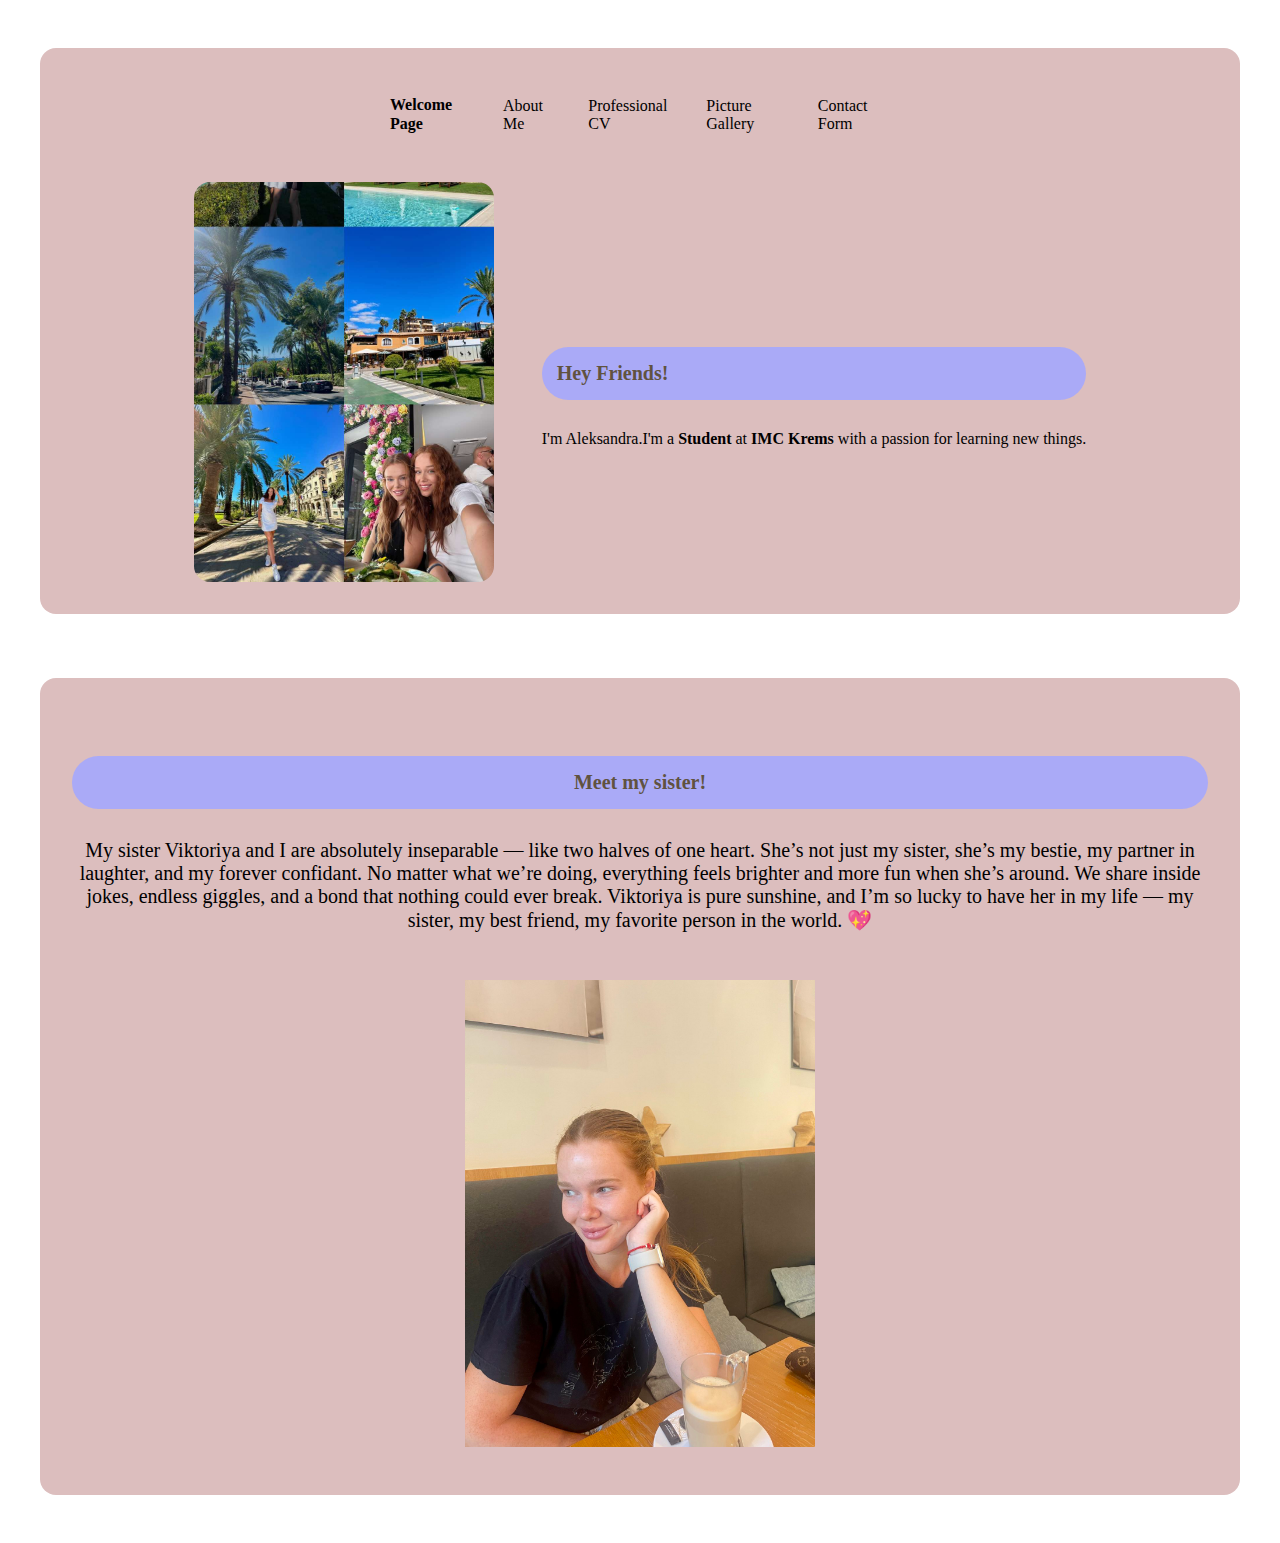
<file: index.html>
<!DOCTYPE html>
<html lang="en">

<head>
    <meta charset="UTF-8">
    <meta name="viewport" content="width=device-width, initial-scale=1.0">
   <link rel="stylesheet" href="style.css">
   
    <title>My Personal WebPage</title>
</head>
<body>
<header>
    <nav>
        <ul>
            <li><a href="index.html">Welcome Page</a></li>
             <li><a href="aboutme.html">About Me</a></li>
              <li><a href="cv.html"> Professional CV</a></li>
               <li><a href="gallery.html">Picture Gallery</a></li>
                <li><a href="contact.html">Contact Form</a></li>
        </ul>
    </nav>
    <div class="flex-container">
        <img height="400px" width="300px" src="Images/8pics.jpg">
        <div class="text-conatiner">
            <h1>Hey Friends!</h1>
            <p>I'm Aleksandra.I'm a <strong>Student</strong> at <strong>IMC Krems</strong> with a passion for learning new things.</p>
        
    </div>
</header>
<section>
    <div class="flex-container">
        <div class="text-conatiner">
            <h2>Meet my sister!</h2>
            <p>My sister Viktoriya and I are absolutely inseparable — like two halves of one heart. She’s not just my sister, she’s my bestie, my partner in laughter, and my forever confidant. No matter what we’re doing, everything feels brighter and more fun when she’s around. We share inside jokes, endless giggles, and a bond that nothing could ever break. Viktoriya is pure sunshine, and I’m so lucky to have her in my life — my sister, my best friend, my favorite person in the world. 💖</p>
        
        </div>
        <img width="350px" src="Images/viko.jpg">
    </div>

</section>
</body>
</html>
</file>
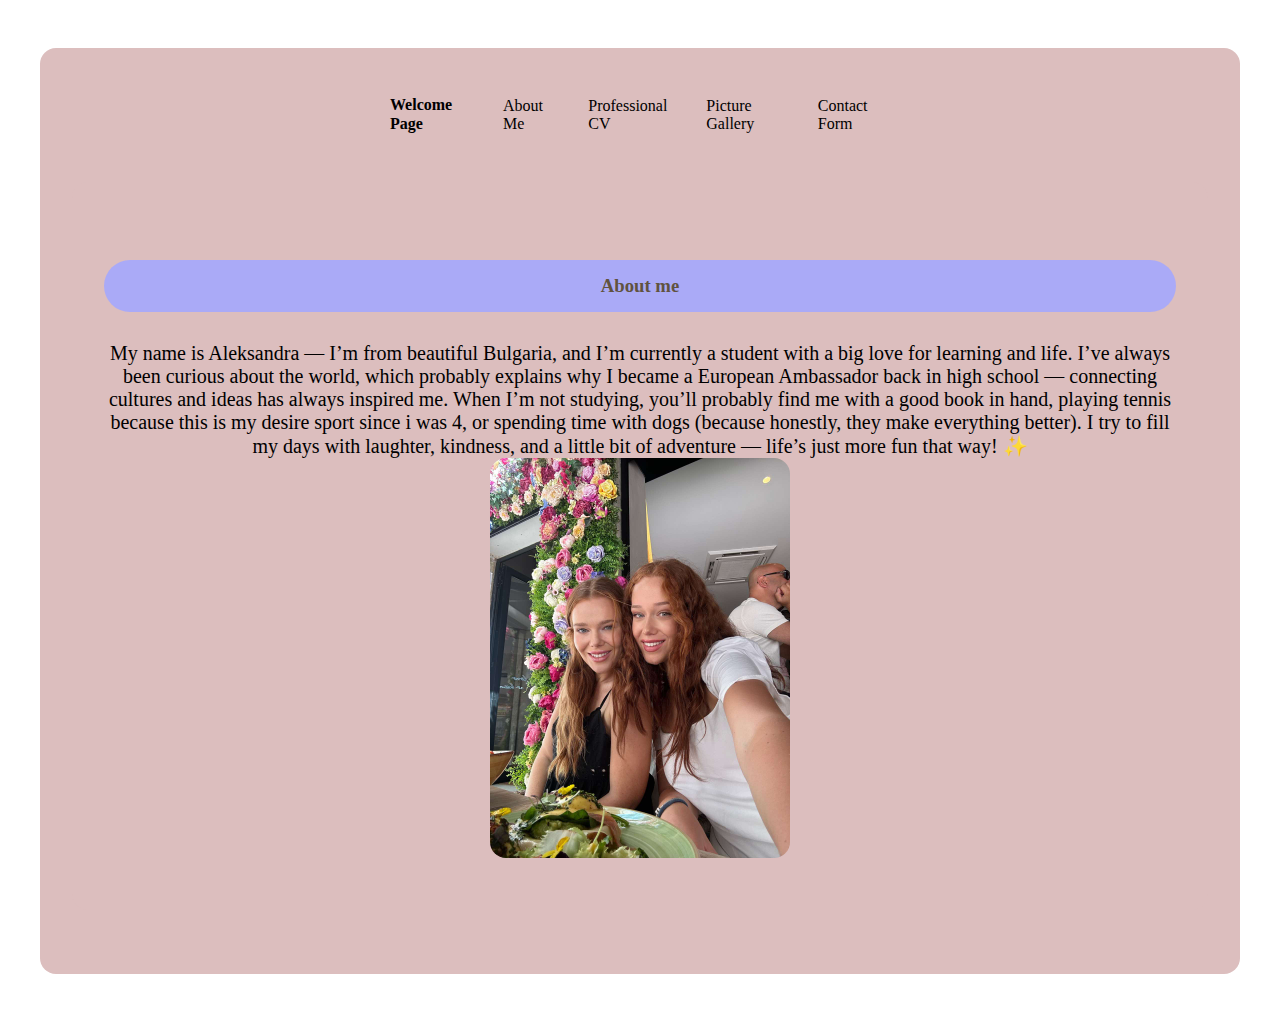
<file: aboutme.html>
<!DOCTYPE html>
<html lang="en">

<head>
    <meta charset="UTF-8">
    <meta name="viewport" content="width=device-width, initial-scale=1.0">
   <link rel="stylesheet" href="style.css">
    <title>My Personal WebPage</title>
</head>
<body>
<header>
    <nav>
        <ul>
            <li><a href="index.html">Welcome Page</a></li>
             <li><a href="aboutme.html">About Me</a></li>
              <li><a href="cv.html"> Professional CV</a></li>
               <li><a href="gallery.html">Picture Gallery</a></li>
                <li><a href="contact.html">Contact Form</a></li>
        </ul>
    </nav>
<section id="aboutme">
    <div class="flex-container">
        
        <div class="text-conatiner">
            <h3 class="h3aboutme">About me</h3>
            <p>My name is Aleksandra — I’m from beautiful Bulgaria, and I’m currently a student with a big love for learning and life. I’ve always been curious about the world, which probably explains why I became a European Ambassador back in high school — connecting cultures and ideas has always inspired me. When I’m not studying, you’ll probably find me with a good book in hand, playing tennis because this is my desire sport since i was 4, or spending time with dogs (because honestly, they make everything better). I try to fill my days with laughter, kindness, and a little bit of adventure — life’s just more fun that way! ✨</p>
            <img height="400px" width="300px" src="Images/brunch viko.jpg">
    </div>
</section>
</file>
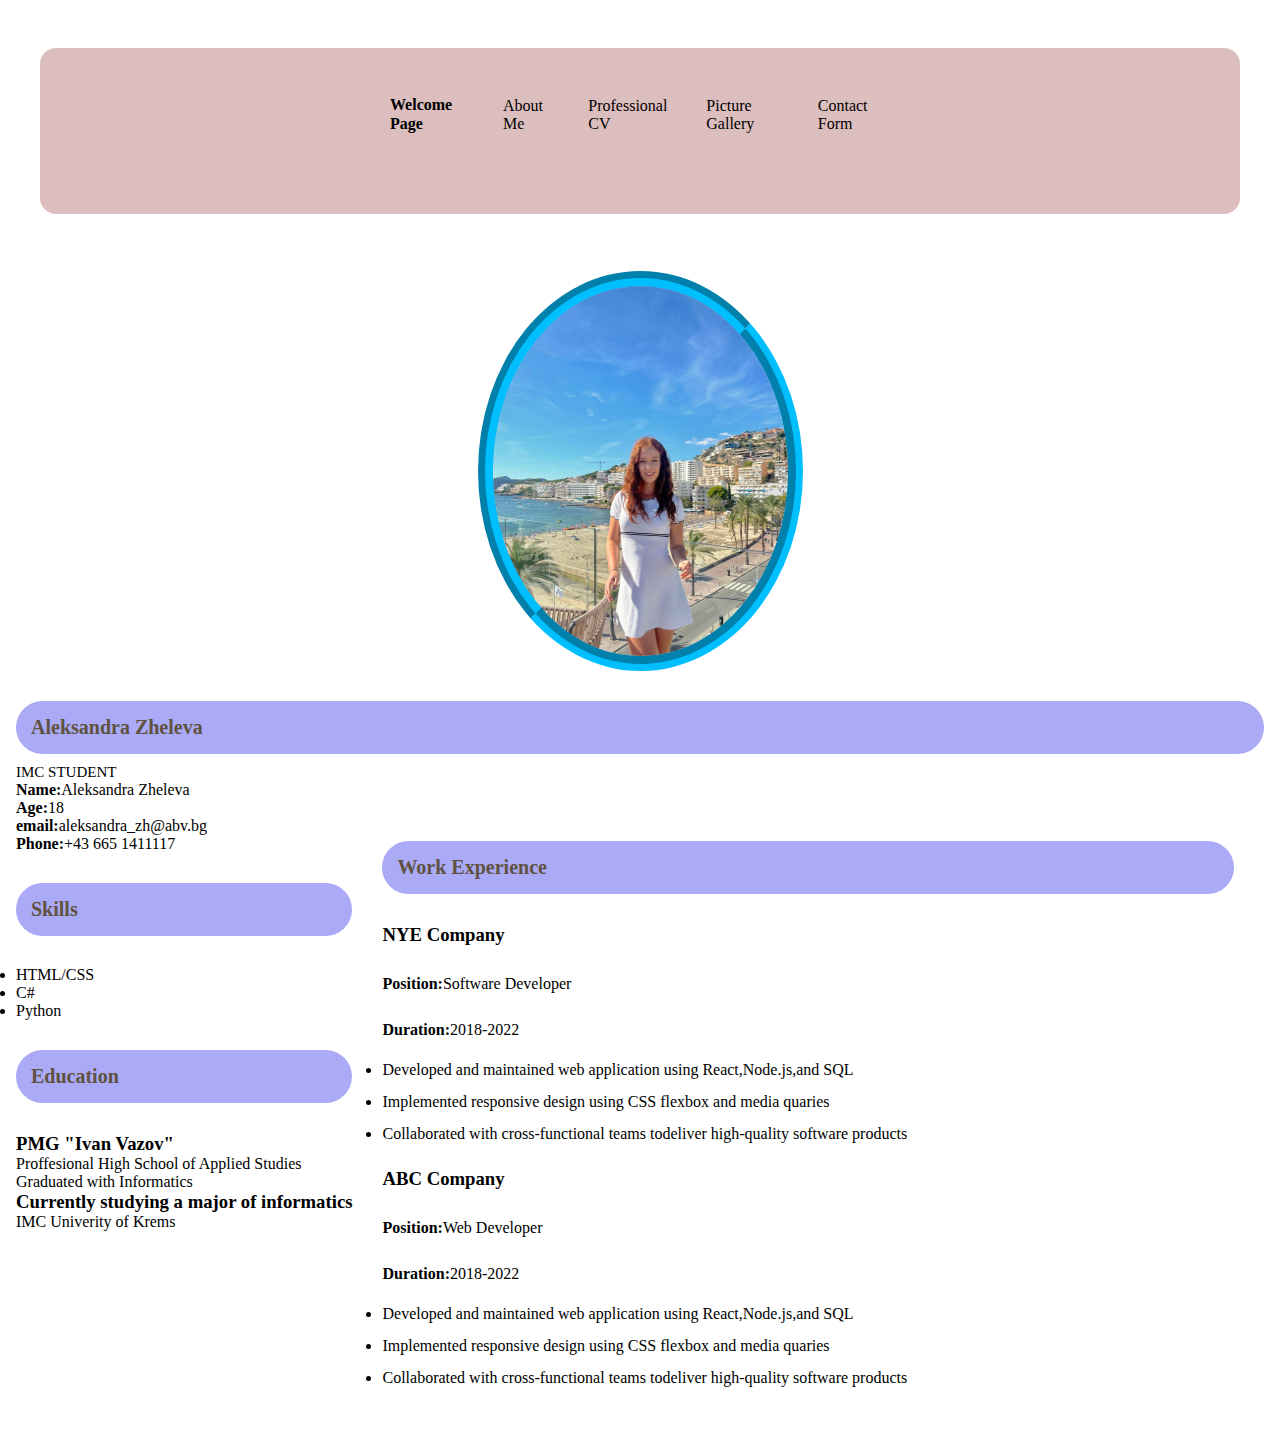
<file: cv.html>
<!DOCTYPE html>
<html lang="en">

<head>
    <meta charset="UTF-8">
    <meta name="viewport" content="width=device-width, initial-scale=1.0">
    <link rel="stylesheet" href="style.css">
    <title>My Personal WebPage</title>

</head>

<body class="body.cv">
    <header>
        <nav>
            <ul>
                <li><a href="index.html">Welcome Page</a></li>
                <li><a href="aboutme.html">About Me</a></li>
                <li><a href="cv.html"> Professional CV</a></li>
                <li><a href="gallery.html">Picture Gallery</a></li>
                <li><a href="contact.html">Contact Form</a></li>
            </ul>
        </nav>
    </header>
    <div class="container.cv">
        <div class="header">
            <div class="img-area">
                <img height="400px" width="300px" src="Images/me.jpg" alt="">
            </div>
            <h1>Aleksandra Zheleva</h1>
            <h3>IMC Student</h3>
        </div>

        <div class="main">
            <div slass="left">
                <p><strong>Name:</strong>Aleksandra Zheleva</p>
                <p><strong>Age:</strong>18</p>
                <p><strong>email:</strong>aleksandra_zh@abv.bg</p>
                <p><strong>Phone:</strong>+43 665 1411117</p>
                <h2>Skills</h2>
                <ul>
                    <li>HTML/CSS</li>
                    <li>C#</li>
                    <li>Python</li>
                </ul>
                <h2>Education</h2>
                <h3>PMG "Ivan Vazov"</h3>
                <p>Proffesional High School of Applied Studies</p>
                <p>Graduated with Informatics</p>
                <h3>Currently studying a major of informatics</h3>
                <p>IMC Univerity of Krems</p>
            </div>
            <div class="right">
               <h2>Work Experience</h2>
               <h3>NYE Company</h3>
               <p><strong>Position:</strong>Software Developer</p>
               <p><strong>Duration:</strong>2018-2022</p>
               <ul>
                <li>Developed and maintained web application using React,Node.js,and 
                    SQL</li>
                    <li>Implemented responsive design using CSS flexbox and media quaries</li>
                    <li>Collaborated with cross-functional teams todeliver high-quality software products</li>
               </ul><br>
               <h3>ABC Company</h3>
               <p><strong>Position:</strong>Web Developer</p>
               <p><strong>Duration:</strong>2018-2022</p>
               <ul>
                <li>Developed and maintained web application using React,Node.js,and 
                    SQL</li>
                    <li>Implemented responsive design using CSS flexbox and media quaries</li>
                    <li>Collaborated with cross-functional teams todeliver high-quality software products</li>
            </div>
        </div>
    </div>
</body>
</file>
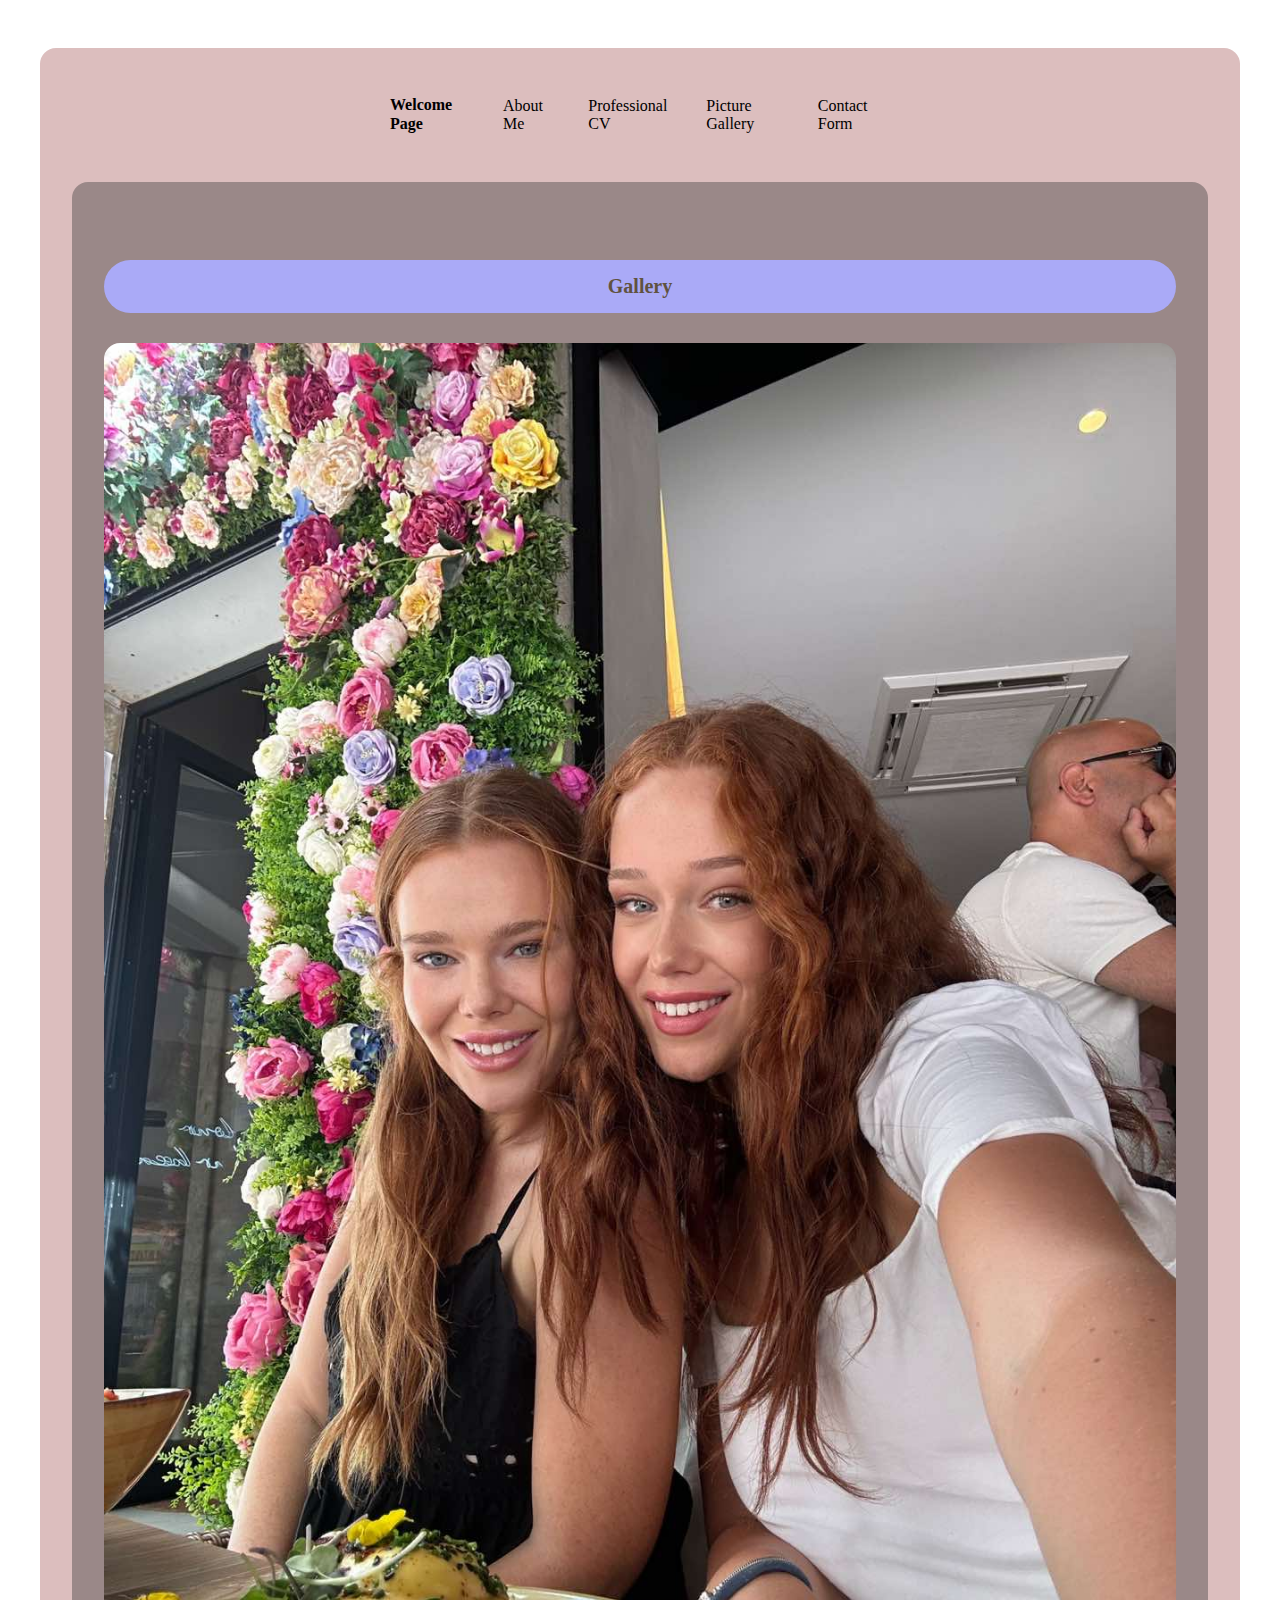
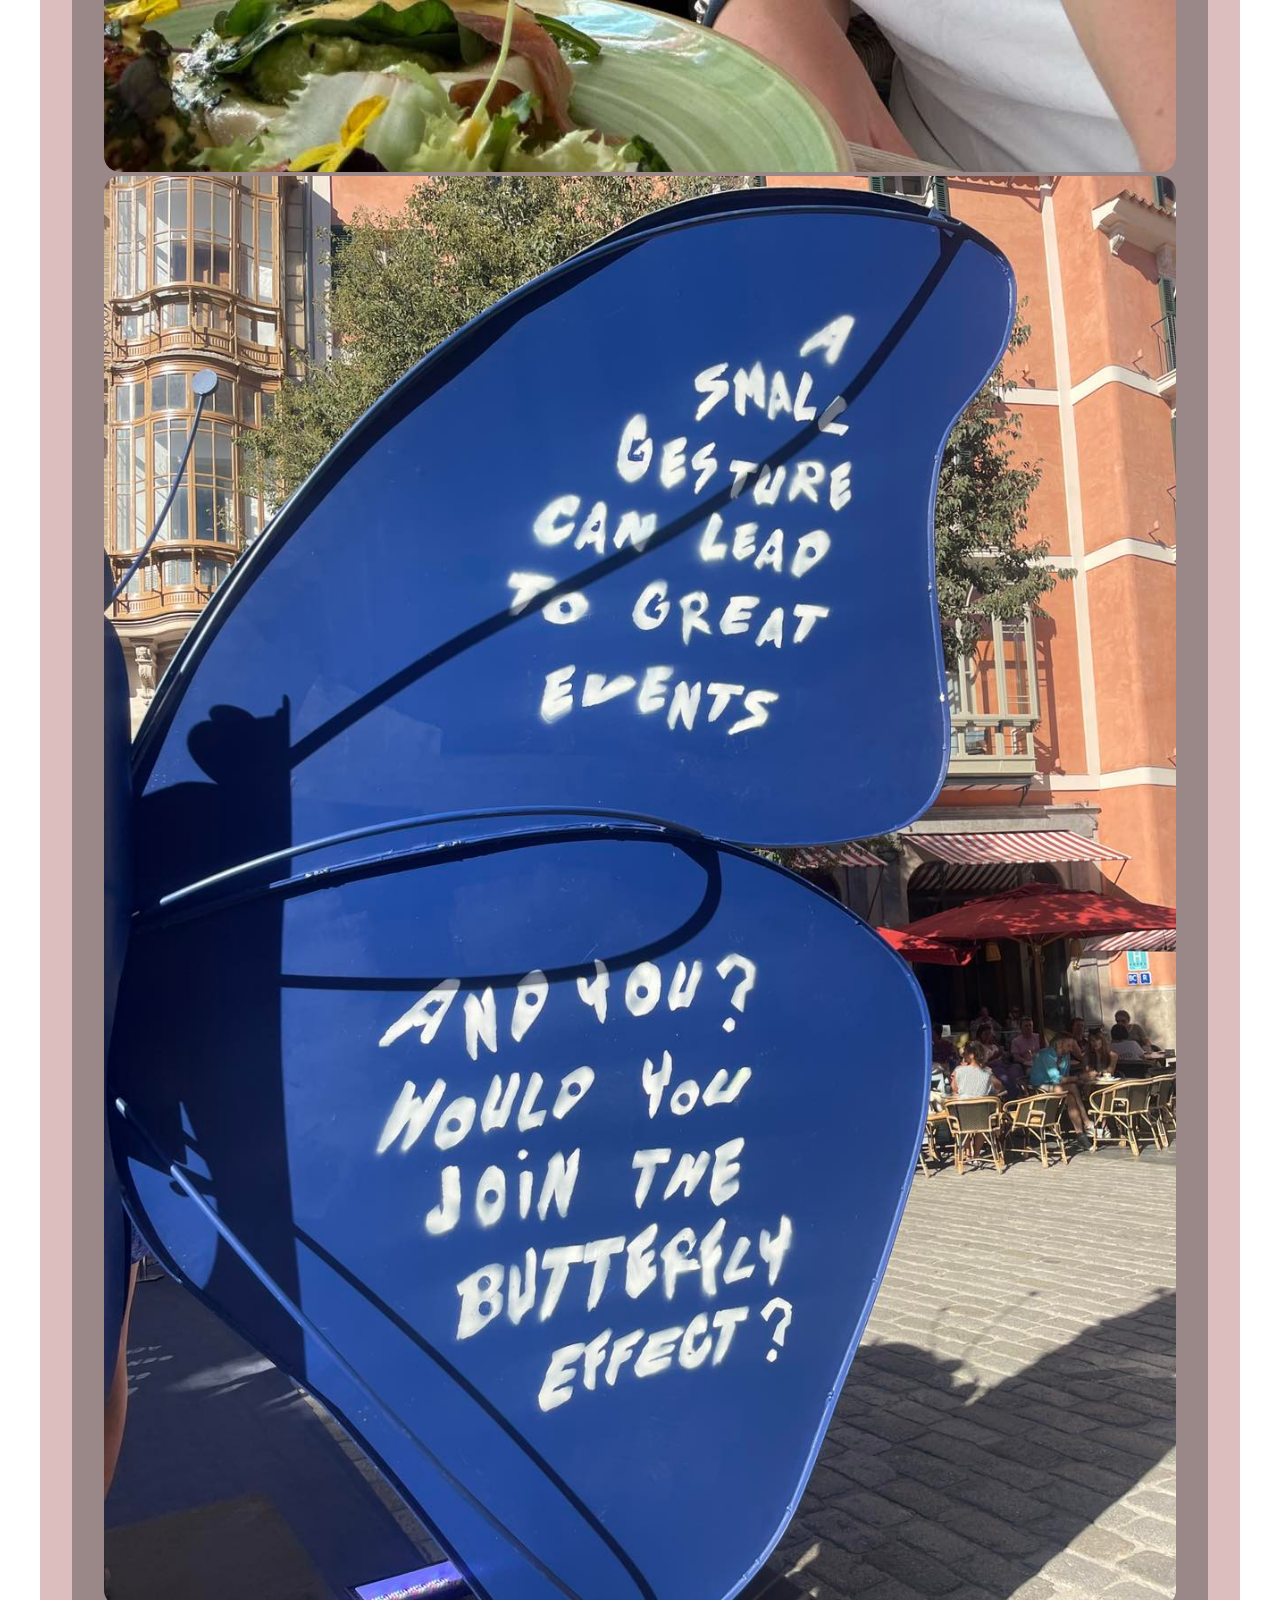
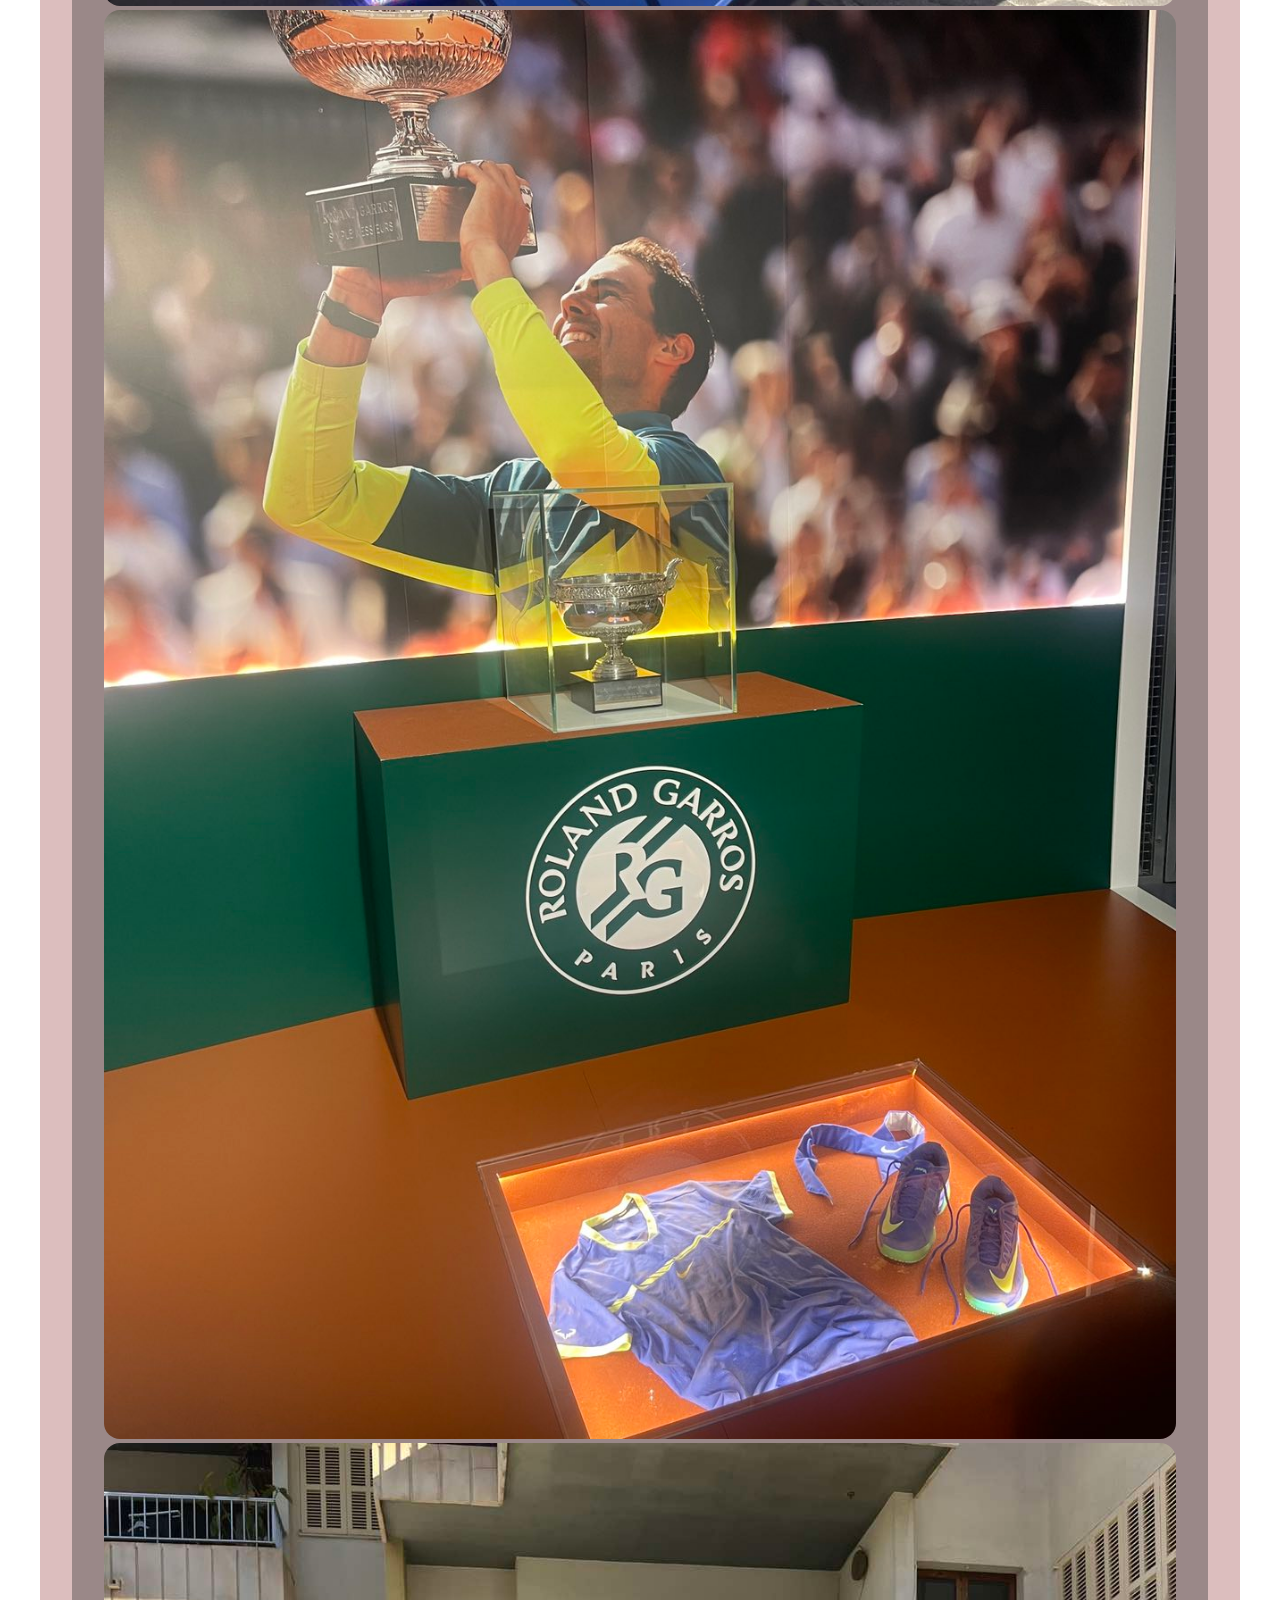
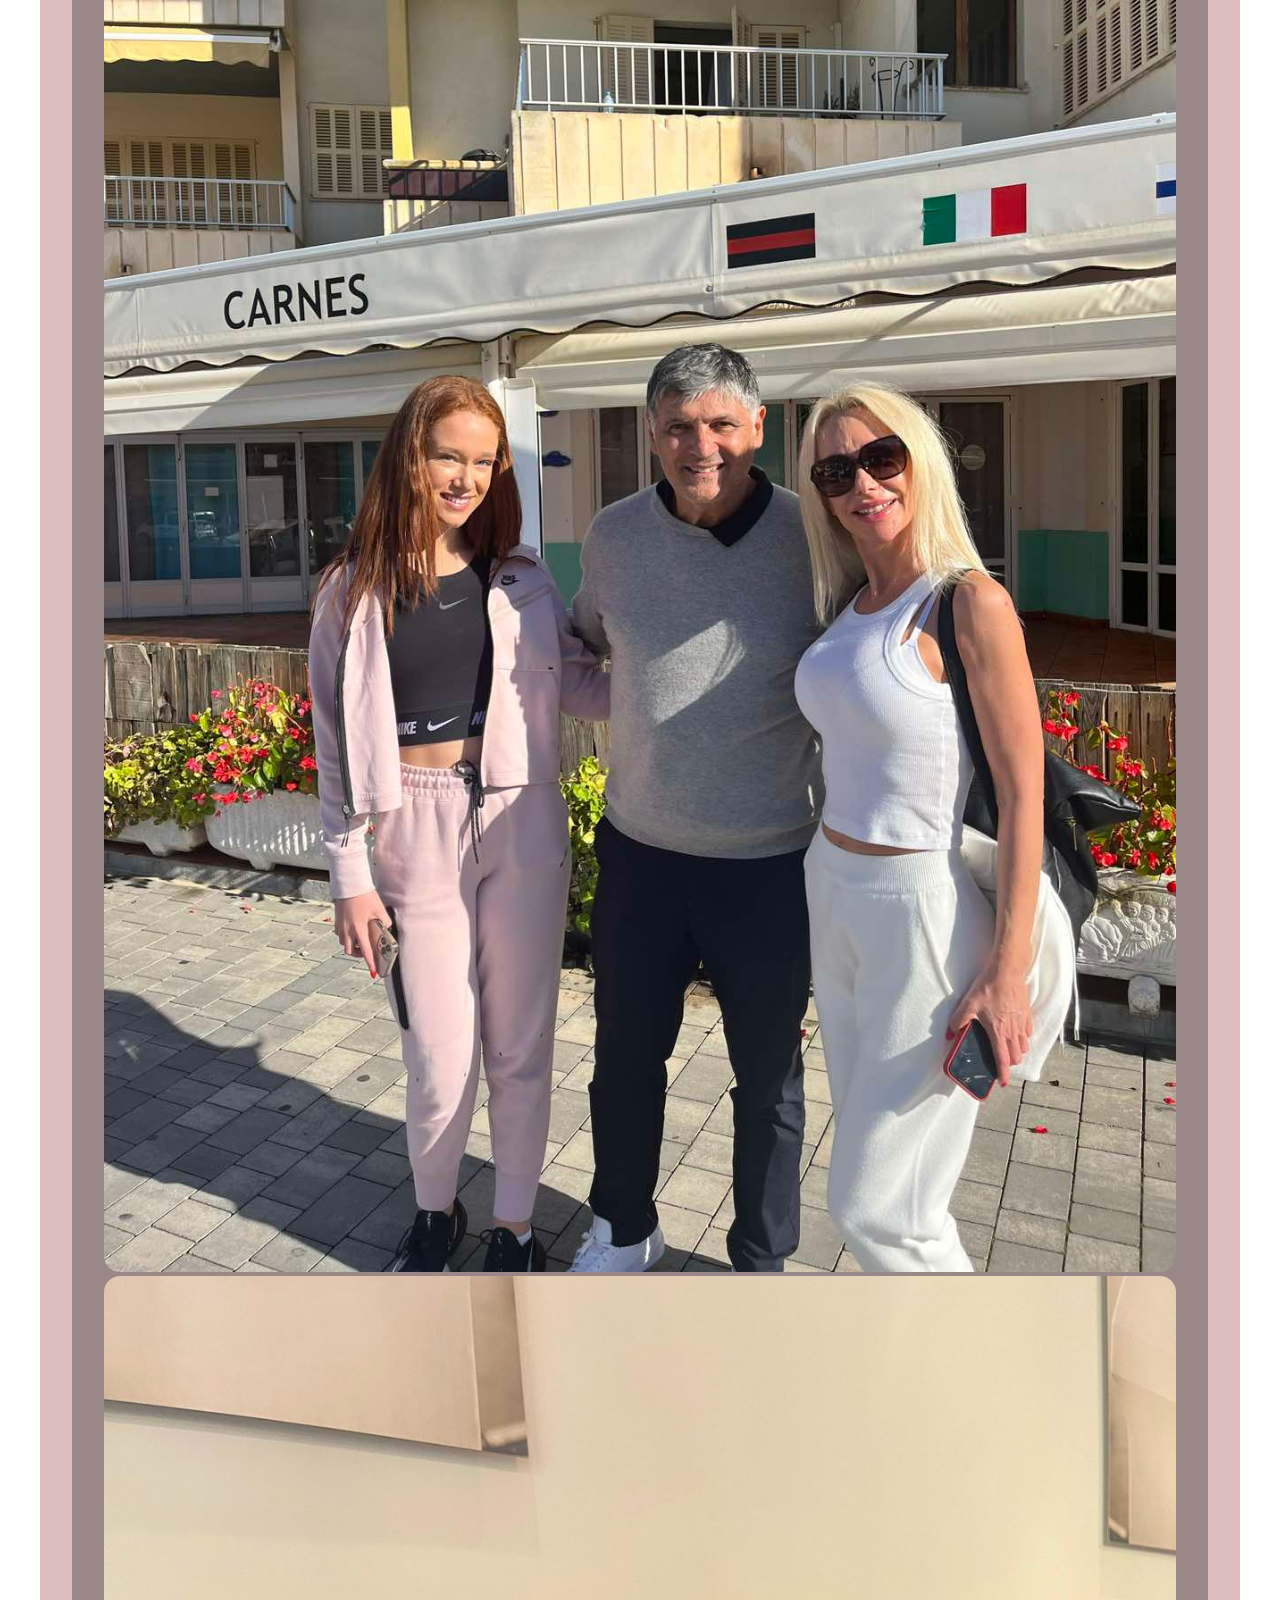
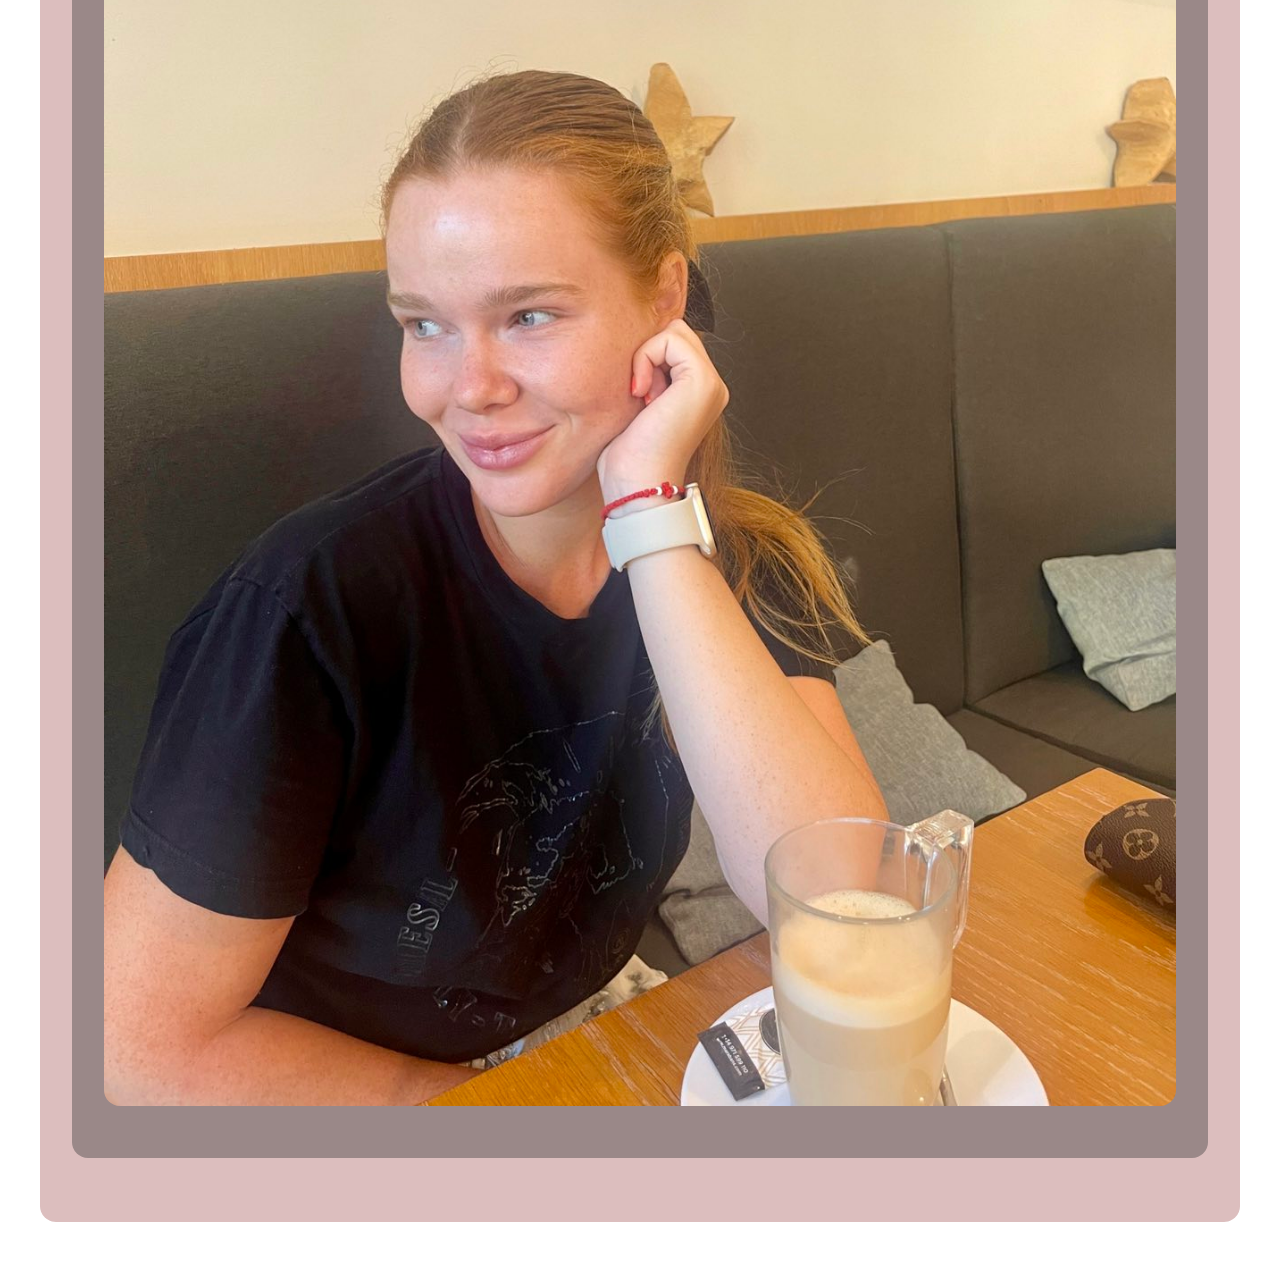
<file: gallery.html>
<!DOCTYPE html>
<html lang="en">

<head>
    <meta charset="UTF-8">
    <meta name="viewport" content="width=device-width, initial-scale=1.0">
   <link rel="stylesheet" href="style.css">
    <title>My Personal WebPage</title>
</head>
<body>
<header>
    <nav>
        <ul>
            <li><a href="index.html">Welcome Page</a></li>
             <li><a href="aboutme.html">About Me</a></li>
              <li><a href="cv.html"> Professional CV</a></li>
               <li><a href="gallery.html">Picture Gallery</a></li>
                <li><a href="contact.html">Contact Form</a></li>
        </ul>
    </nav>
    <section id="gallery">
     <h2>Gallery</h2>
     <div class="grid-container">
        <img  style="grid-area: img -1px" src="./Images/brunch viko.jpg">
        <img   style="grid-area: img -2px" src="./Images/butterfly.jpg">
        <img  style="grid-area: img -3px" src="./Images/rafa.jpg">
        <img style="grid-area: img -4px" src="./Images/uncle rafa.jpg">
        <img style="grid-area: img -5px" src="./Images/viko.jpg">
     </div>
    </section>
</file>
<file: style.css>
@import url();
:root{
    --base-color:white;
    --text-color:black;
    --primary-color:rgb(233, 184, 192);
    --secondary-color:rgb(106, 106, 213);
    --color-1:rgb(220, 190, 190);
    --color-2:rgb(153, 145, 145);
    --color-3:rgb(154, 136, 136);
}

*{
    margin:0;
    padding: 0;
    box-sizing: border-box;
}
html{
    font-family:'Lucida Sans', 'Lucida Sans Regular', 'Lucida Grande', 'Lucida Sans Unicode', Geneva, Verdana, sans-serif;
color: var(--text-color);
} 
body{
    padding: 1em;
    background-color: var(--base-color);

}
nav{
    margin: 1em auto 3em auto;
    width: min(500px,100%);
}
nav ul{
display: flex;
align-items: center;
list-style-type: none;
gap: 2em;
}
nav li:first-child{
    margin-right: auto;
    font-family: 'Courier New', Courier, monospace;
    font-weight: bold;
}
nav a {
    text-decoration: none;
    color:var(--text-color)
}
nav a:hover{
    text-decoration: underline;
}

header,section{
    margin: 2em auto;
    width: min(75em,100%);
    background-color: var(--color-1);
    padding: min(2em,15%);
    border-radius: 1em;
}

.flex-container{
    display: flex;
    justify-content: center;
    align-items: center;
    flex-wrap: wrap;
    gap: 3em;
}
header img{
    max-width: 100%;
    border-radius: 1em;
    object-fit: cover;
    object-position: bottom;
}
.text-container{
    flex: 0 1 34em;
}
h1{
    font-size:2.5rem;
}
 .text-container p{
    margin: .75em 0 1em 0;
    font-size: 1.75em;
 }
section{
    padding: 3em min(2em,15%);
    background-color: var(--color-1);
    text-align: center;
}
h2{
    font-size: 2rem;
}
section p{
    margin-top: 1em;
    font-size:1.25rem;
}

*{
    box-sizing: border-box;
    margin: 0;
    padding: 0;
    font-family: montserrat;

}
.h3aboutme{
    
    background: rgb(170, 170, 247);
    padding: 15px;
    color:rgb(96, 82, 64);
    margin:30px 0;
    font: size 20px;
    border-radius: 30px;

}
.body.cv{
    background: rgb(85, 52, 62);
}
.container{
    background: beige;
    max-width: 800px;
    margin: 60px auto;
    height: 1250px;
    padding: 20px;
    box-shadow: 0 2px 20px rgba(0,0,0,0.3);
}
.header h1{
 margin-bottom: 10px;
}
.header h3{
    text-transform: uppercase;
    font-size: 15px;
    font-weight: 500;
}
.img-area{
    width: 325px;
    height: 400px;
    border-radius: 50%;
    overflow: hidden;
    margin: 25px auto;
    border: 15px groove deepskyblue;
}
.img-area img{
    width: 100%;
}
.main{
    display:flex;
    flex-wrap: wrap;
}
.left{
    flex:1;
    padding: 30px;
}
.left p{
    line-height: 2;
}
.left ul li{
    line-height:2;
}
h2{
    background: rgb(170, 170, 247);
    padding: 15px;
    color:rgb(96, 82, 64);
    margin:30px 0;
    font-size: 20px;
    border-radius: 30px;
}
h1{
    background: rgb(170, 170, 247);
    padding: 15px;
    color:rgb(96, 82, 64);
    margin:30px 0;
    font-size: 20px;
    border-radius: 30px;
}
.right{
    flex:1;
    padding:30px;
}
.right h3{
    margin-bottom: 15px;
}
.right p{
    line-height: 2.9;
}
.right ul li{
    line-height: 2;
}

@media only screen and(min-width:760px) and (max-width:991px){
    .container{
        width:95%;
    }
    h2{
        font-size: 18px;
    }
}
@media screen and (max-width:600px) {
    .main{
        flex-direction: column;
    }
    .left,
    .right{
        flex: none;
        width: 100%;
    }
    .container{
        width: 95%;
        height: auto;
    }
    h2{
        font-size: 15px;
    }

}
section#gallery{
    background-color: var(--color-3);
}
body{
    display:flex;
    flex-direction: column;
    min-height: 100vh;
}
main.contact-container{
    flex:1;
    display:flex;
    justify-content: centre;
    align-items: flex-start;
    margin-top: 60px;
    padding-top:128px;
    padding:40px 20px;
    box-sizing: border-box;
}
.contract-form{
    background: white;
    padding:40px;
    border-radius: 10px;
    width:100px;
    max-width:500px;
    box-shadow:10px 10px 5px wheat;
}
.contact-form h1{
    text-align:center;
    margin-bottom:20px;
}
.contact-form label{
    display:block;
    margin-bottom: 5px;
    font-weight: bold;
}
.contact-form input,
.contact-form textarea{
    width:100%;
    padding:10px;
    margin-bottom:15px ;
    border:1px solid #ccc;
    border-radius: 5px;
    font-size:16px;
    resize:vertical;
}
.contract-form button{
 width:100px;
 padding:10px;
 background-color: aqua;
 color:white;
 border:none;
 border-radius: 5px;
 font-size: 16px;
 cursor: pointer;
}
.contract-form button:hover{
    background-color: blue;
}
</file>
